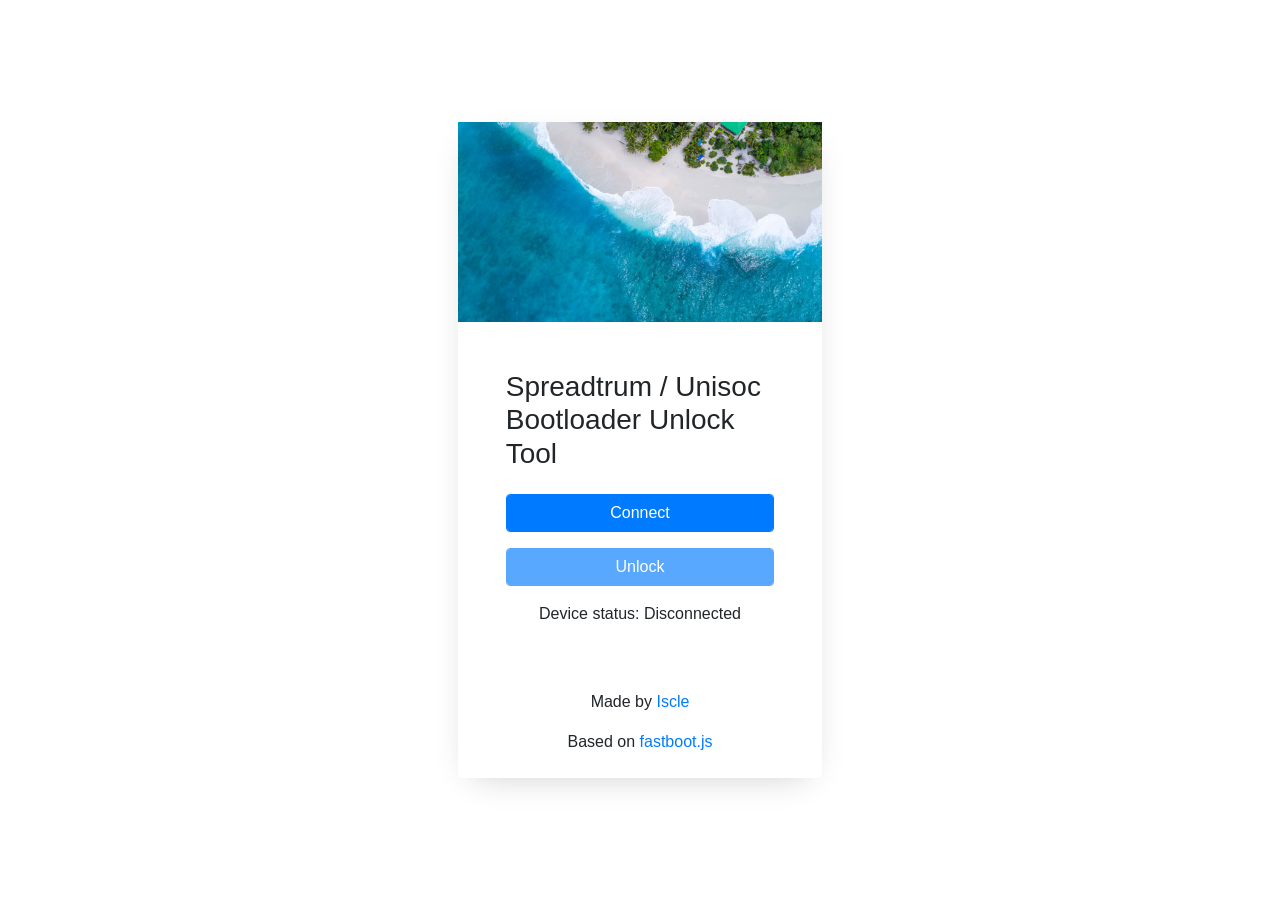
<file: subut/index.html>
<!doctype html>
<html lang="en">
<head>
    <title>Spreadtrum / Unisoc Bootloader Unlock Tool</title>
    <meta charset="utf-8">
    <meta name="viewport" content="width=device-width, initial-scale=1, shrink-to-fit=no">

    <link href="https://fonts.googleapis.com/css?family=Lato:300,400,700&display=swap" rel="stylesheet">
    <link rel="stylesheet" href="https://stackpath.bootstrapcdn.com/font-awesome/4.7.0/css/font-awesome.min.css">
    <link rel="stylesheet" href="css/bootstrap.min.css">
    <link rel="stylesheet" href="css/style.css">
</head>
<body>
<div class="container">
    <div class="d-flex justify-content-center">
        <div class="col-md-7 col-lg-7">
            <div class="wrap">
                <div class="header-img"></div>
                <div class="login-wrap p-4 p-md-5">
                    <h3 class="mb-4">Spreadtrum / Unisoc Bootloader Unlock Tool</h3>
                    <div class="form-group custom-input" id="custom-identifier-token">
                        <div class="custom-control custom-checkbox">
                            <input type="checkbox" class="custom-control-input" id="custom-identifier-token-checkbox">
                            <label class="custom-control-label" for="custom-identifier-token-checkbox">Custom identifier token</label>
                        </div>
                        <input type="text" class="form-control mt-2" id="custom-identifier-token-text" placeholder="3033383537363031323531383536">
                    </div>
                    <div class="form-group custom-input" id="custom-private-key">
                        <div class="custom-control custom-checkbox">
                            <input type="checkbox" class="custom-control-input" id="custom-private-key-checkbox">
                            <label class="custom-control-label" for="custom-private-key-checkbox">Custom private key</label>
                        </div>
                        <div class="custom-file mt-2">
                            <input type="file" class="custom-file-input" id="customFile">
                            <label class="custom-file-label" for="customFile">Choose file</label>
                        </div>
                    </div>
                    <div class="form-group">
                        <button id="connect-button" class="form-control btn btn-primary rounded submit px-3">Connect
                        </button>
                    </div>
                    <div class="form-group">
                        <button id="unlock-button" class="form-control btn btn-primary rounded submit px-3" disabled>Unlock
                        </button>
                    </div>
                    <p class="text-center">Device status: <span id="device-status">Disconnected</span></p>
                </div>
                <div class="text-center pb-2" id="credits">
                    <p>Made by <a href="https://github.com/Iscle" target="_blank">Iscle</a></p>
                    <p>Based on <a href="https://github.com/kdrag0n/fastboot.js" target="_blank">fastboot.js</a></p>
                </div>
            </div>
        </div>
    </div>
</div>

<script src="js/jquery.min.js"></script>
<script src="js/popper.js"></script>
<script src="js/bs-custom-file-input.min.js"></script>
<script src="js/bootstrap.min.js"></script>
<script src="js/jsrsasign-all-min.js"></script>
<script type="module" src="js/main.js"></script>
</body>
</html>
</file>
<file: subut/css/style.css>
body, .container {
    height: 100vh;
}

.container {
    display: flex;
    align-items: center;
    justify-content: center;
}

.wrap {
    border-radius: 5px;
    -webkit-box-shadow: 0 10px 34px -15px rgba(0, 0, 0, 0.24);
    -moz-box-shadow: 0 10px 34px -15px rgba(0, 0, 0, 0.24);
    box-shadow: 0 10px 34px -15px rgba(0, 0, 0, 0.24);
}

.wrap .header-img {
    background-image: url(../images/bg-1.jpg);
    background-size: cover;
    background-repeat: no-repeat;
    background-position: center center;
    height: 200px;
}

.custom-input {
    display: none;
}
</file>
